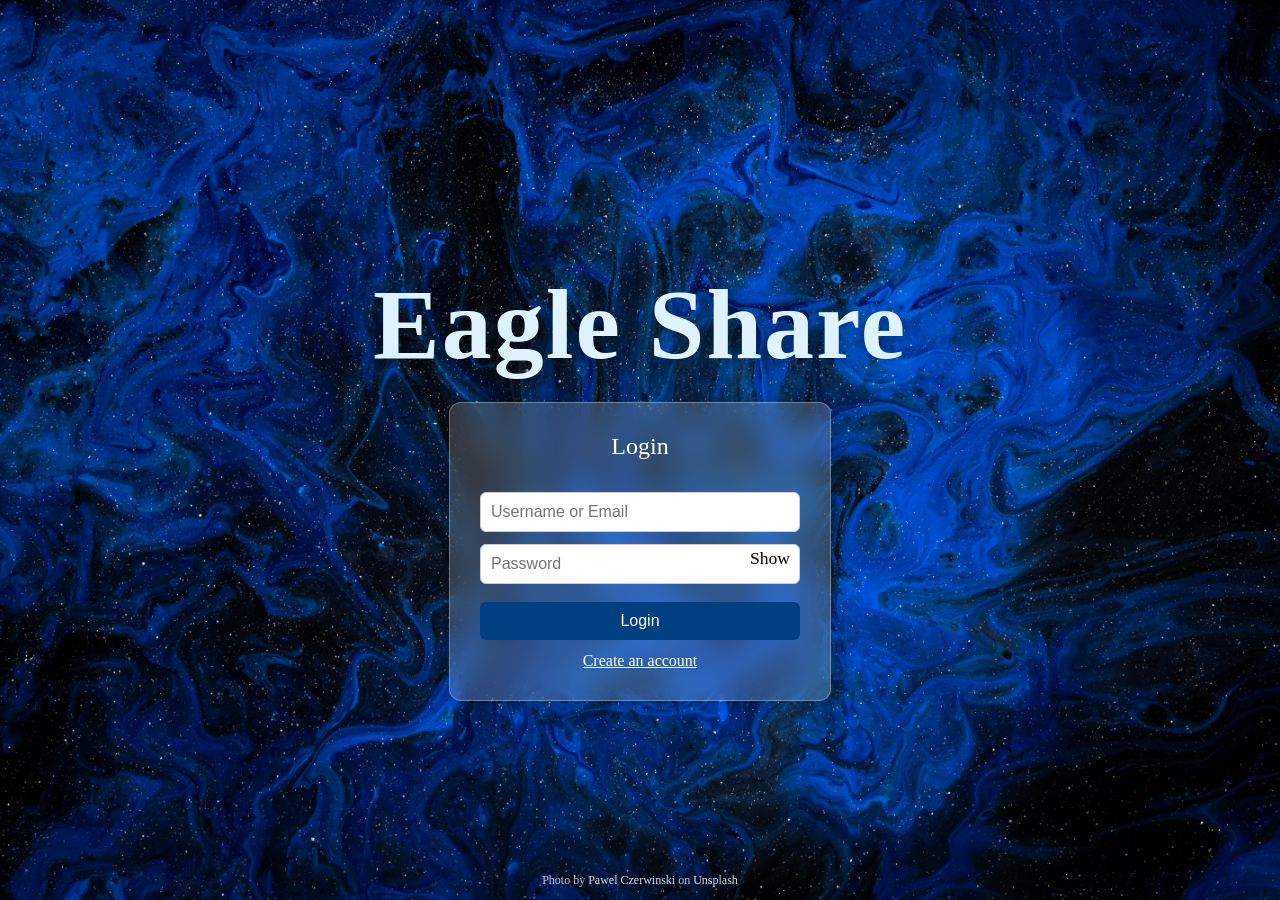
<file: templates/login.html>
<!DOCTYPE html>
<html>

<head>
    <title>Login</title>

    <style>
        @font-face {
            font-family: 'Perpetua';
            src: local('Perpetua'), local('Perpetua Regular');
        }

        body {
            margin: 0;
            padding: 0;
            height: 100vh;
            overflow: hidden;
            background: url('/static/img/login-bg.jpg') no-repeat center center fixed;
            background-size: cover;
            position: relative;
            display: flex;
            justify-content: center;
            align-items: center;
            flex-direction: column;
        }

        #loginTitle {
            font-family: 'Perpetua', serif;
            font-size: 100px;
            color: rgb(222, 243, 255);
            text-align: center;
            margin-bottom: 20px;
            letter-spacing: 2px;
            text-shadow: 0 0 20px rgba(0, 0, 0, 0.6);
        }

        #loginBox {
            background: rgba(255, 255, 255, 0.18);
            backdrop-filter: blur(12px);
            padding: 30px;
            border-radius: 12px;
            width: 320px;
            box-shadow: 0 4px 25px rgba(0, 0, 0, 0.25);
            border: 1px solid rgba(255, 255, 255, 0.3);
            position: relative;
            transition: transform 0.15s ease-out;
            will-change: transform;
        }

        h2 {
            margin-top: 0;
            text-align: center;
            color: white;
            font-weight: 300;
        }

        input {
            width: 100%;
            box-sizing: border-box;
            padding: 10px;
            margin-top: 12px;
            border: 1px solid #ccc;
            border-radius: 6px;
            font-size: 1em;
        }

        button {
            width: 100%;
            padding: 10px;
            margin-top: 18px;
            background: #004080;
            color: white;
            border: none;
            border-radius: 6px;
            font-size: 1em;
            cursor: pointer;
        }

        button:hover {
            background: #003366;
        }

        #errorMsg {
            color: #ffdddd;
            margin-top: 10px;
            text-align: center;
            display: none;
        }

        a {
            color: white;
        }

        #photoCredit {
            position: fixed;
            bottom: 12px;
            width: 100%;
            text-align: center;
            font-family: 'Perpetua', serif;
            font-size: 12px;
            color: rgba(255, 255, 255, 0.75);
            text-shadow: 0 0 6px rgba(0, 0, 0, 0.6);
        }

        #photoCredit a {
            color: rgba(255, 255, 255, 0.85);
            text-decoration: none;
        }

        #photoCredit a:hover {
            text-decoration: underline;
        }

        .parallaxFloat {
            transition: transform 0.15s ease-out;
            will-change: transform;
        }
    </style>
</head>

<body>

    <h1 id="loginTitle" class="parallaxFloat">Eagle Share</h1>

    <div id="loginBox" class="parallaxFloat">
        <h2>Login</h2>

        <input type="text" id="username" placeholder="Username or Email" />

        <div style="position: relative; width: 100%;">
            <input type="password" id="password" placeholder="Password" />
            <span id="togglePassword"
                style="position:absolute; right:10px; top:50%; transform:translateY(-50%); cursor:pointer; font-size:1.1em; color:#000000; user-select:none;">
                Show
            </span>
        </div>



        <button id="loginBtn">Login</button>

        <div style="text-align:center; margin-top:12px;">
            <a href="/register-page">Create an account</a>
        </div>

        <div id="errorMsg">Invalid username or password</div>
    </div>

    <script>
        const API_BASE =
            window.location.hostname === 'localhost' ||
                window.location.hostname === '127.0.0.1'
                ? 'http://127.0.0.1:5000'
                : 'https://eaglenotes.onrender.com';

        document.getElementById("loginBtn").addEventListener("click", () => {
            const payload = {
                username: document.getElementById("username").value.trim(),
                password: document.getElementById("password").value.trim()
            };

            fetch(`${API_BASE}/login`, {
                method: "POST",
                headers: { "Content-Type": "application/json" },
                credentials: "include",
                body: JSON.stringify(payload)
            })
                .then(res => res.json())
                .then(data => {
                    if (data.message === "Login successful") {
                        localStorage.setItem("userId", data.userId);
                        window.location.href = "/assignments-page";
                    } else if (data.error) {
                        const msg = document.getElementById("errorMsg");
                        msg.innerText = data.error;
                        msg.style.display = "block";
                    }
                });
        });

        document.getElementById("togglePassword").addEventListener("click", () => {
            const pass = document.getElementById("password");
            const isHidden = pass.type === "password";
            pass.type = isHidden ? "text" : "password";
            togglePassword.textContent = isHidden ? "Hide" : "Show";
        });


        document.getElementById("username").addEventListener("input", () => {
            document.getElementById("errorMsg").style.display = "none";
        });

        document.getElementById("password").addEventListener("input", () => {
            document.getElementById("errorMsg").style.display = "none";
        });

        // Parallax push-away effect
        document.addEventListener("mousemove", (e) => {
            const cx = window.innerWidth / 2;
            const cy = window.innerHeight / 2;

            const dx = (e.clientX - cx) / cx;  // -1 to 1
            const dy = (e.clientY - cy) / cy;  // -1 to 1

            const strength = 12; // how far elements move

            document.querySelectorAll(".parallaxFloat").forEach(el => {
                const offsetX = -dx * strength;
                const offsetY = -dy * strength;
                el.style.transform = `translate(${offsetX}px, ${offsetY}px)`;
            });
        });
    </script>

    <div id="photoCredit">
        Photo by
        <a
            href="https://unsplash.com/@pawel_czerwinski?utm_source=unsplash&utm_medium=referral&utm_content=creditCopyText">
            Pawel Czerwinski
        </a>
        on
        <a
            href="https://unsplash.com/photos/blue-abstract-artwork-suLgJZ1edT4?utm_source=unsplash&utm_medium=referral&utm_content=creditCopyText">
            Unsplash
        </a>
    </div>

</body>

</html>
</file>
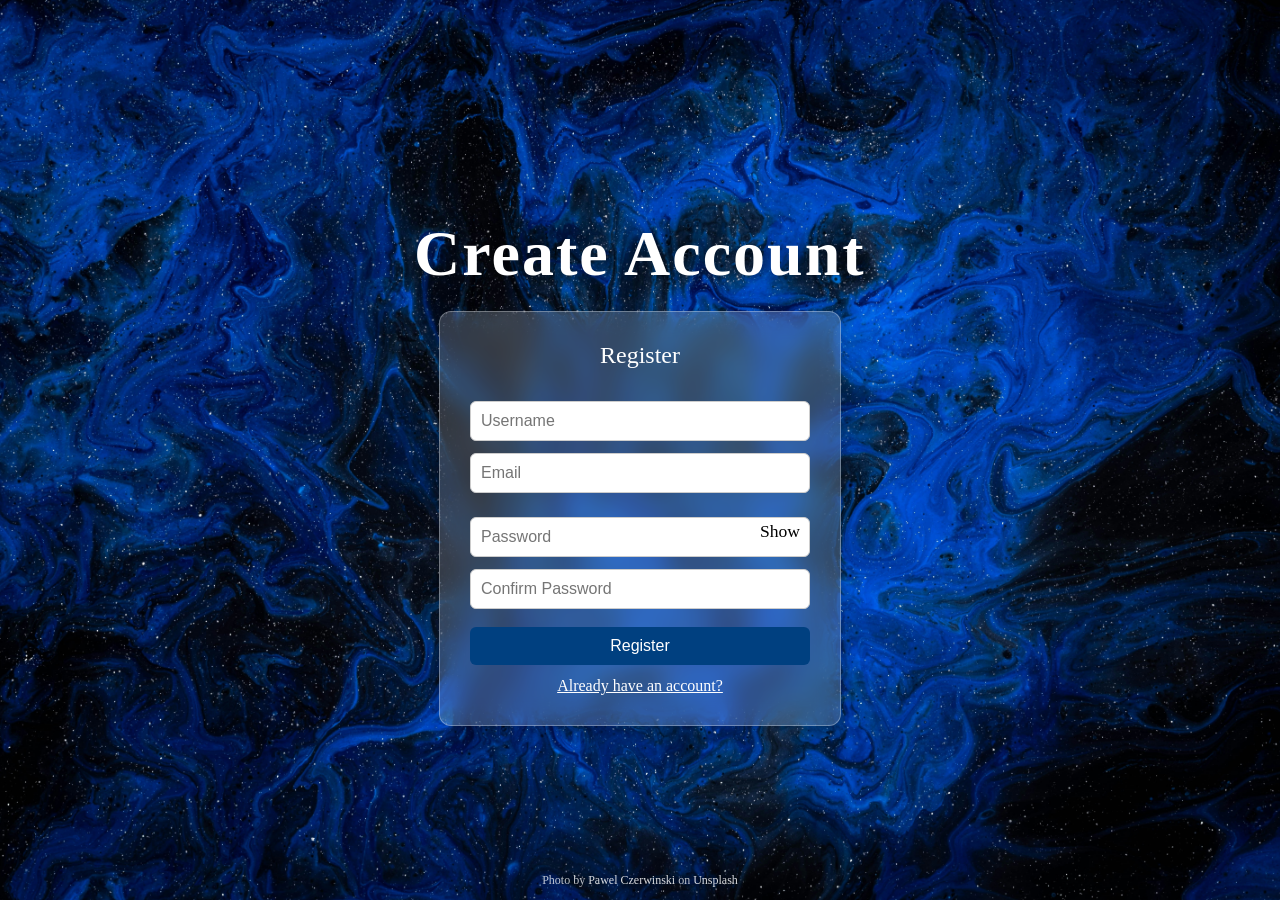
<file: templates/register.html>
<!DOCTYPE html>
<html>

<head>
    <title>Register</title>

    <style>
        @font-face {
            font-family: 'Perpetua';
            src: local('Perpetua'), local('Perpetua Regular');
        }

        body {
            margin: 0;
            padding: 0;
            height: 100vh;
            overflow: hidden;
            background: url('/static/img/login-bg.jpg') no-repeat center center fixed;
            background-size: cover;
            position: relative;
            display: flex;
            justify-content: center;
            align-items: center;
            flex-direction: column;
        }

        #registerTitle {
            font-family: 'Perpetua', serif;
            font-size: 64px;
            color: white;
            text-align: center;
            margin-bottom: 20px;
            letter-spacing: 2px;
            text-shadow: 0 0 20px rgba(0, 0, 0, 0.6);
        }

        .parallaxFloat {
            transition: transform 0.15s ease-out;
            will-change: transform;
        }

        #registerBox {
            background: rgba(255, 255, 255, 0.18);
            backdrop-filter: blur(12px);
            padding: 30px;
            border-radius: 12px;
            width: 340px;
            box-shadow: 0 4px 25px rgba(0, 0, 0, 0.25);
            border: 1px solid rgba(255, 255, 255, 0.3);
            position: relative;
        }

        h2 {
            margin-top: 0;
            text-align: center;
            color: white;
            font-weight: 300;
            font-family: 'Perpetua', serif;
        }

        input {
            width: 100%;
            box-sizing: border-box;
            padding: 10px;
            margin-top: 12px;
            border: 1px solid #ccc;
            border-radius: 6px;
            font-size: 1em;
        }

        button {
            width: 100%;
            padding: 10px;
            margin-top: 18px;
            background: #004080;
            color: white;
            border: none;
            border-radius: 6px;
            font-size: 1em;
            cursor: pointer;
        }

        button:hover {
            background: #003366;
        }

        #errorMsg {
            color: #ffdddd;
            margin-top: 10px;
            text-align: center;
            display: none;
        }

        a {
            color: white;
        }

        #photoCredit {
            position: fixed;
            bottom: 12px;
            width: 100%;
            text-align: center;
            font-family: 'Perpetua', serif;
            font-size: 12px;
            color: rgba(255, 255, 255, 0.75);
            text-shadow: 0 0 6px rgba(0, 0, 0, 0.6);
        }

        #photoCredit a {
            color: rgba(255, 255, 255, 0.85);
            text-decoration: none;
        }

        #photoCredit a:hover {
            text-decoration: underline;
        }
    </style>
</head>

<body>

    <h1 id="registerTitle" class="parallaxFloat">Create Account</h1>

    <div id="registerBox" class="parallaxFloat">

        <h2>Register</h2>

        <input type="text" id="username" placeholder="Username" />
        <input type="email" id="email" placeholder="Email" />

        <div style="position: relative; width: 100%; margin-top: 12px;">
            <input type="password" id="password" placeholder="Password" />
            <span id="togglePassword"
                style="position:absolute; right:10px; top:50%; transform:translateY(-50%); cursor:pointer; font-size:1.1em; color:#000000; user-select:none;">
                Show
            </span>
        </div>

        <input type="password" id="confirmPassword" placeholder="Confirm Password" />

        <button id="registerBtn">Register</button>

        <div style="text-align:center; margin-top:12px;">
            <a href="/login-page">Already have an account?</a>
        </div>

        <div id="errorMsg">Passwords do not match</div>
    </div>

    <div id="photoCredit">
        Photo by
        <a
            href="https://unsplash.com/@pawel_czerwinski?utm_source=unsplash&utm_medium=referral&utm_content=creditCopyText">
            Pawel Czerwinski
        </a>
        on
        <a
            href="https://unsplash.com/photos/blue-abstract-artwork-suLgJZ1edT4?utm_source=unsplash&utm_medium=referral&utm_content=creditCopyText">
            Unsplash
        </a>
    </div>

    <script>
        // Backend selection
        const API_BASE =
            window.location.hostname === 'localhost' ||
                window.location.hostname === '127.0.0.1'
                ? 'http://127.0.0.1:5000'
                : 'https://eaglenotes.onrender.com';

        // Register button
        document.getElementById("registerBtn").addEventListener("click", () => {
            const username = document.getElementById("username").value.trim();
            const email = document.getElementById("email").value.trim();
            const password = document.getElementById("password").value.trim();
            const confirmPassword = document.getElementById("confirmPassword").value.trim();

            if (password !== confirmPassword) {
                document.getElementById("errorMsg").innerText = "Passwords do not match";
                document.getElementById("errorMsg").style.display = "block";
                return;
            }

            const payload = { username, email, password };

            fetch(`${API_BASE}/register`, {
                method: "POST",
                headers: { "Content-Type": "application/json" },
                credentials: "include",
                body: JSON.stringify(payload)
            })
                .then(res => res.json())
                .then(data => {
                    if (data.userId) {
                        window.location.href = "/login-page";
                    } else {
                        document.getElementById("errorMsg").innerText = "Registration failed";
                        document.getElementById("errorMsg").style.display = "block";
                    }
                });
        });

        // Show/hide password
        document.getElementById("togglePassword").addEventListener("click", () => {
            const pass = document.getElementById("password");
            const isHidden = pass.type === "password";
            pass.type = isHidden ? "text" : "password";
            togglePassword.textContent = isHidden ? "Hide" : "Show";
        });

        // Hide error on typing
        ["username", "email", "password", "confirmPassword"].forEach(id => {
            document.getElementById(id).addEventListener("input", () => {
                document.getElementById("errorMsg").style.display = "none";
            });
        });

        // Parallax push-away effect
        document.addEventListener("mousemove", (e) => {
            const cx = window.innerWidth / 2;
            const cy = window.innerHeight / 2;

            const dx = (e.clientX - cx) / cx;
            const dy = (e.clientY - cy) / cy;

            const strength = 12;

            document.querySelectorAll(".parallaxFloat").forEach(el => {
                const offsetX = -dx * strength;
                const offsetY = -dy * strength;
                el.style.transform = `translate(${offsetX}px, ${offsetY}px)`;
            });
        });
    </script>

</body>

</html>
</file>
